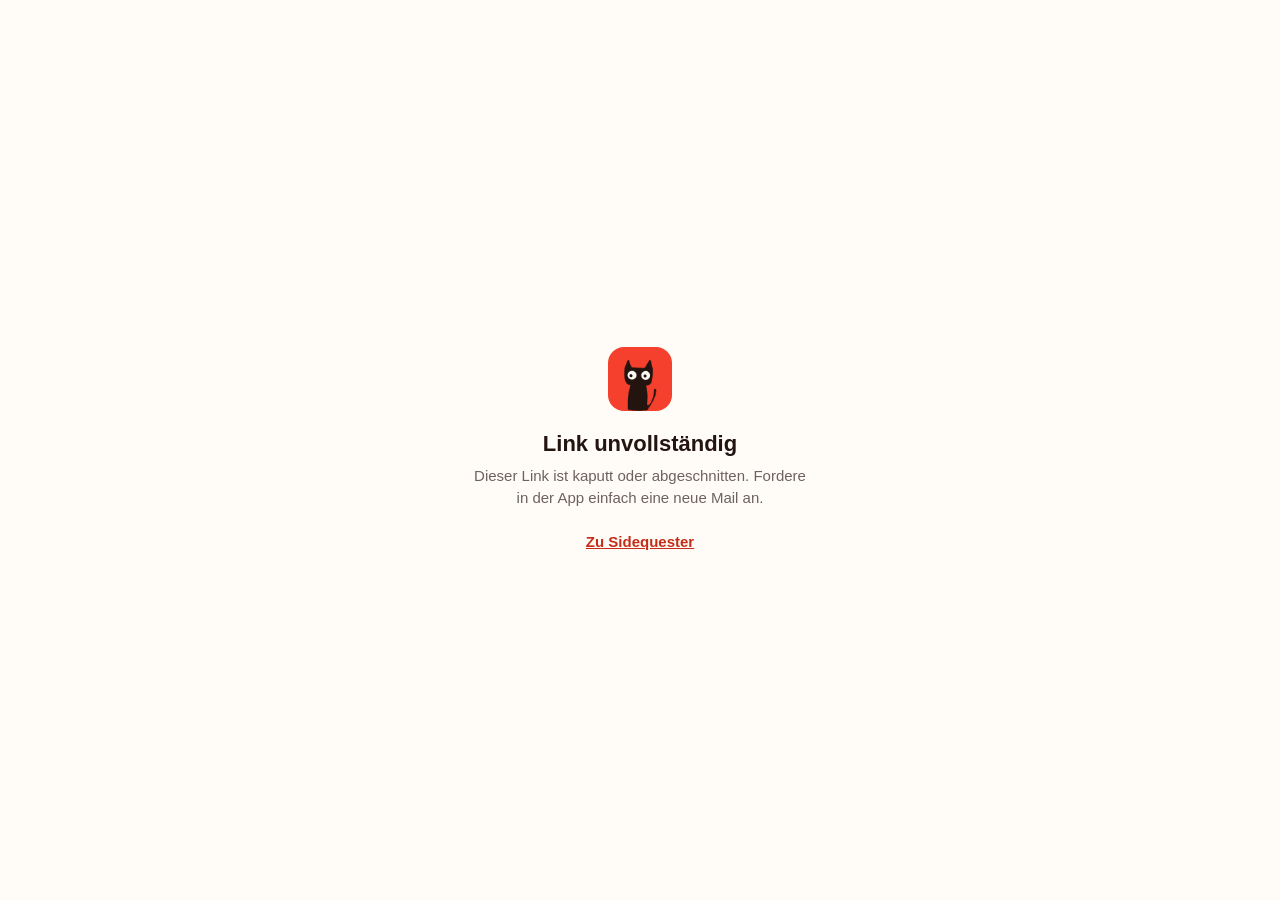
<file: mail.html>
<!DOCTYPE html>
<html lang="de">
  <head>
    <meta charset="utf-8" />
    <meta name="viewport" content="width=device-width, initial-scale=1, viewport-fit=cover" />
    <meta name="robots" content="noindex" />
    <meta name="referrer" content="no-referrer" />
    <title>Sidequester</title>
    <meta name="theme-color" content="#FFFCF7" />
    <style>
      html, body { height: 100%; margin: 0; background: #FFFCF7;
        font-family: -apple-system, BlinkMacSystemFont, "Segoe UI", Helvetica, Arial, sans-serif;
        color: #6E625D; display: grid; place-items: center; text-align: center; }
      main { padding: 24px; max-width: 340px; }
      img { width: 64px; height: 64px; border-radius: 16px; }
      h1 { font-family: "Arial Black", "Helvetica Neue", Helvetica, sans-serif; font-weight: 900;
        color: #241410; font-size: 22px; margin: 16px 0 8px; }
      p { font-size: 15px; line-height: 22px; margin: 0; }
      a { color: #C42E19; font-weight: 700; }
    </style>
    <!--
      Mail-Links von Supabase (Passwort vergessen, Registrieren, …) laufen
      über diese Seite. So steht in der Mail nur sidequester.ch – Spamfilter
      werten fremde Domains in Passwort-Mails als Phishing-Zeichen.

      Der Schlüssel steht hinter dem #, geht also nie an GitHub. Die Seite
      reicht ihn per JavaScript an Supabase weiter; Link-Scanner ohne
      JavaScript verbrauchen ihn darum auch nicht vorzeitig.

      Erzeugt aus mail-vorlagen/ (siehe EINRICHTEN.md). Nicht löschen,
      sonst führen alle Links in verschickten Mails ins Leere.
    -->
    <script>
      (function () {
        var API = 'https://nfjnylvwsudukokfutex.supabase.co/auth/v1/verify';
        var WEB = 'https://sidequester.ch/game';
        var ZIELE = {
          recovery: WEB + '/passwort-neu',
          signup: WEB + '/',
          email_change: WEB + '/',
          magiclink: WEB + '/',
          invite: WEB + '/passwort-neu'
        };
        // Wer sich in der iPhone-App angemeldet hat (z=app, setzt die Edge
        // Function mail-senden), kommt nach dem Bestätigen zurück in die
        // App – angemeldet, ohne Passwort nochmal einzutippen. Am Computer
        // gibt es die App nicht, dort bleibt es bei der Webversion.
        var APP = {
          recovery: 'sidequester://passwort-neu',
          signup: 'sidequester://',
          email_change: 'sidequester://',
          magiclink: 'sidequester://'
        };
        var p = new URLSearchParams(location.hash.replace(/^#/, ''));
        var t = p.get('t') || '';
        var a = p.get('a') || '';
        if (!/^[A-Za-z0-9_-]{10,200}$/.test(t) || !Object.prototype.hasOwnProperty.call(ZIELE, a)) {
          window.__kaputt = true;
          return;
        }
        var handy = /iPhone|iPad|iPod|Android/i.test(navigator.userAgent)
          || (/Macintosh/.test(navigator.userAgent) && navigator.maxTouchPoints > 1);
        var inApp = p.get('z') === 'app' && handy && Object.prototype.hasOwnProperty.call(APP, a);
        window.__inApp = inApp;
        location.replace(API + '?token=' + encodeURIComponent(t) + '&type=' + a
          + '&redirect_to=' + encodeURIComponent(inApp ? APP[a] : ZIELE[a]));
      })();
    </script>
  </head>
  <body>
    <main>
      <img src="/game/apple-touch-icon.png" alt="" />
      <h1 id="titel">Einen Moment …</h1>
      <p id="text">Du wirst zu Sidequester weitergeleitet.</p>
    </main>
    <script>
      // Zurück in die App: Safari fragt «In Sidequester öffnen?» und bleibt
      // auf dieser Seite stehen. Dann wenigstens sagen, dass es geklappt hat.
      if (window.__inApp) {
        setTimeout(function () {
          document.getElementById('titel').textContent = 'Bestätigt';
          document.getElementById('text').innerHTML =
            'Weiter geht es in der App.<br><br><a href="sidequester://">Sidequester öffnen</a>';
        }, 2500);
      }
      if (window.__kaputt) {
        document.getElementById('titel').textContent = 'Link unvollständig';
        document.getElementById('text').innerHTML =
          'Dieser Link ist kaputt oder abgeschnitten. Fordere in der App einfach eine neue Mail an.'
          + '<br><br><a href="/game/login">Zu Sidequester</a>';
      }
    </script>
    <noscript><p>Bitte JavaScript einschalten, damit der Link funktioniert.</p></noscript>
  </body>
</html>
</file>
